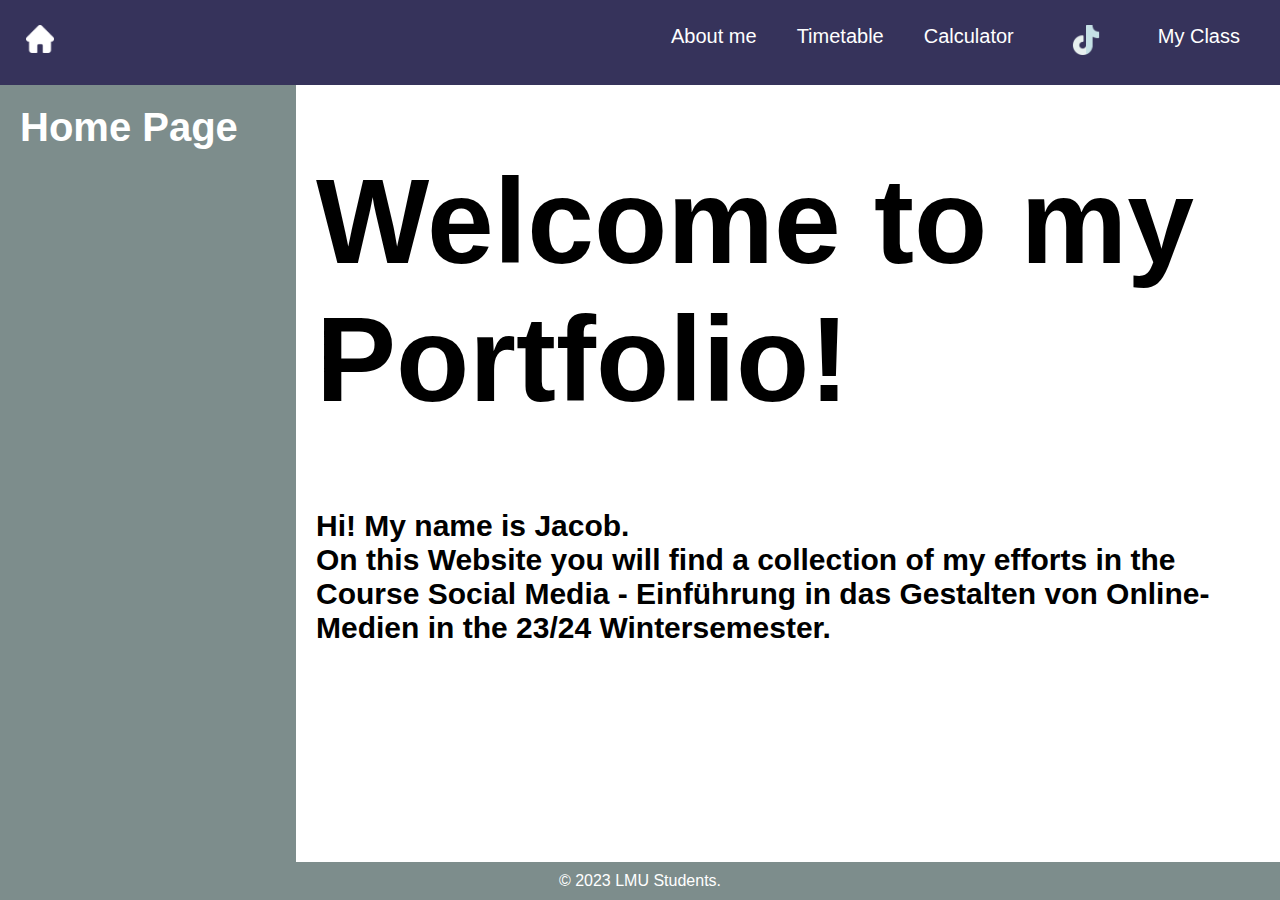
<file: frontend/index.html>
<!DOCTYPE html>
<html lang="en">
  <head>
    <meta charset="UTF-8" />
    <meta name="viewport" content="width=device-width, initial-scale=1.0" />
    <meta http-equiv="X-UA-Compatible" content="ie=edge" />
    <title>Static Template</title>
    <link rel="stylesheet" href="./styles.css" />
  </head>
  <body>
    <header>
      <a title="Home page" href="index.html" class="left-icon"><img src="img/home.png"></a>
      <nav>
        <a class="navE" href="MePage.html">About me</a>
        <a class="navE" href="Timetable.html">Timetable</a>
        <a class="navE" href="Calculator.html">Calculator</a>
        <a class="navE" href="TikTok.html"><img id="TTicon" src="img/tiktok.png"></a>
        <a class="navE" href="my-class.html">My Class</a>
        <a class="navE" href="my-class.html"></a>
      </nav>
    </header>

    <main>
      <aside>
        <h2>Home Page</h2>
        <p></p>
      </aside>

      <section>
        <h1 id="Intro">Welcome to my Portfolio!</h1>
        <h3>Hi! My name is Jacob. 
          <br>On this Website you will find a collection of my efforts in the Course Social Media - Einführung in das Gestalten von Online-Medien in the 23/24 Wintersemester.</h4>
      </section>
    </main>

    <footer>
      <center>&copy; 2023 LMU Students.</center>
    </footer>
  </body>
</html>
</file>
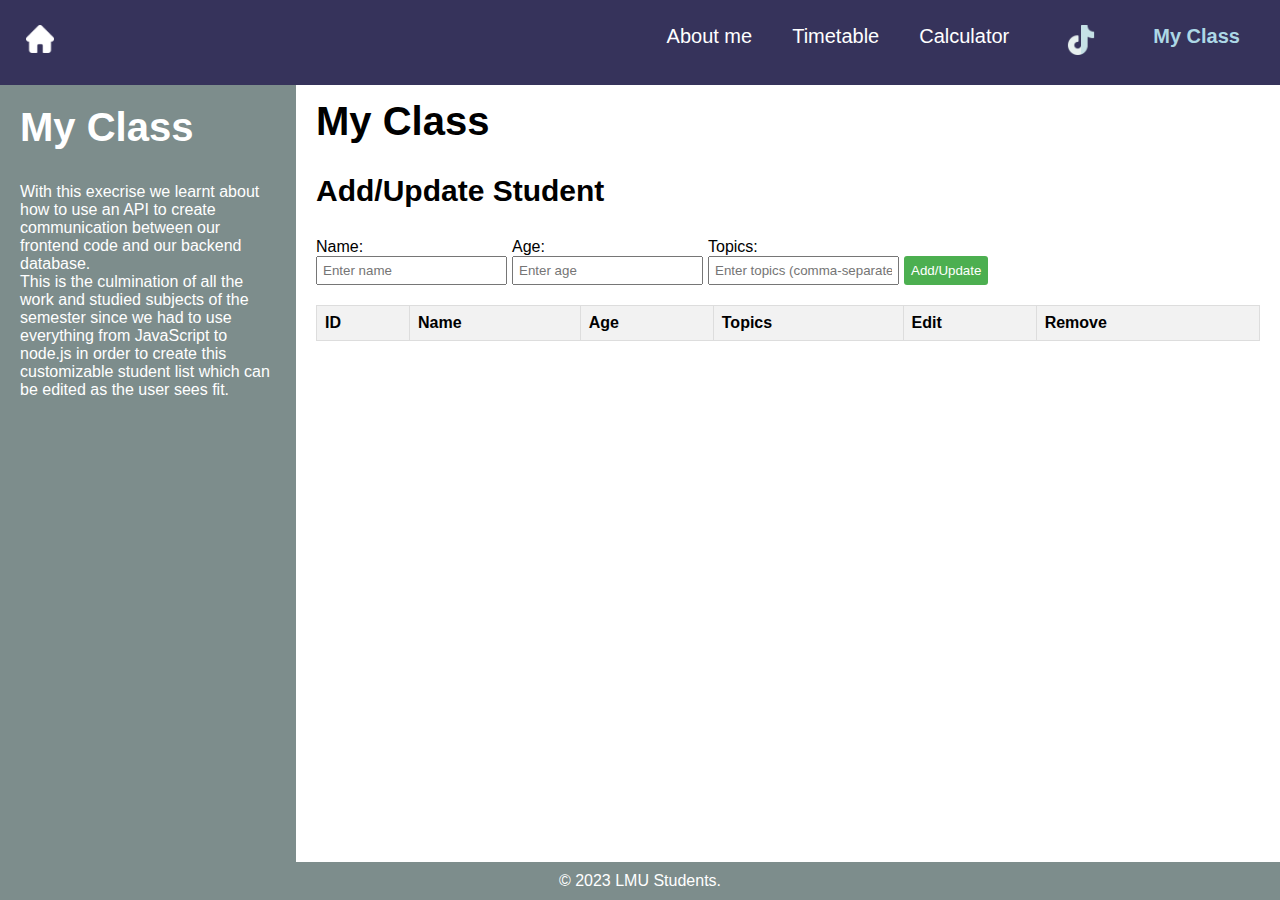
<file: frontend/my-class.html>
<!DOCTYPE html>
<html lang="en">
  <head>
    <meta charset="UTF-8" />
    <meta name="viewport" content="width=device-width, initial-scale=1.0" />
    <meta http-equiv="X-UA-Compatible" content="ie=edge" />
    <title>Static Template</title>
    <link rel="stylesheet" href="./styles.css" />
    <link rel="stylesheet" href="./table.css" />
    <script src="./my-class.js"></script>
  </head>
  <body>
    <header>
      <a title="Home page" href="index.html" class="left-icon"><img src="img/home.png"></a>
      <nav>
        <a class="navE" href="MePage.html">About me</a>
        <a class="navE" href="Timetable.html">Timetable</a>
        <a class="navE" href="Calculator.html">Calculator</a>
        <a class="navE" href="TikTok.html"><img id="TTicon" src="img/tiktok.png"></a>
        <a class="navE" id="navP"> My Class</a>
        <a class="navE" href="my-class.html"></a>
      </nav>
    </header>

    <main>
      <aside>
        <h2>My Class</h2>
        <p>With this execrise we learnt about how to use an API to create communication between our frontend code and our backend database.
          <br> This is the culmination of all the work and studied subjects of the semester since we had to use everything from JavaScript to node.js in order to create this customizable student list which can be edited as the user sees fit.</p>
      </aside>

      <section>
        <h1>My Class</h1>

        <section class="add-update-section">
          <h3>Add/Update Student</h3>
          <div class="add-update-form">
            <div>
              <label for="name">Name:</label>
              <input type="text" id="name" placeholder="Enter name" />
            </div>
            <div>
              <label for="age">Age:</label>
              <input type="number" id="age" placeholder="Enter age" />
            </div>

            <div>
              <label for="topics">Topics:</label>
              <input
                type="text"
                id="topics"
                placeholder="Enter topics (comma-separated)"
              />
            </div>

            <button onclick="addOrUpdateStudent()" class="edit-btn">
              Add/Update
            </button>
          </div>
        </section>

        <table id="studentTable">
          <thead>
            <tr>
              <th>ID</th>
              <th>Name</th>
              <th>Age</th>
              <th>Topics</th>
              <th>Edit</th>
              <th>Remove</th>
            </tr>
          </thead>
          <tbody>
          </tbody>
        </table>
      </section>
    </main>

    <footer>
      <center>&copy; 2023 LMU Students.</center>
    </footer>
  </body>
</html>
</file>
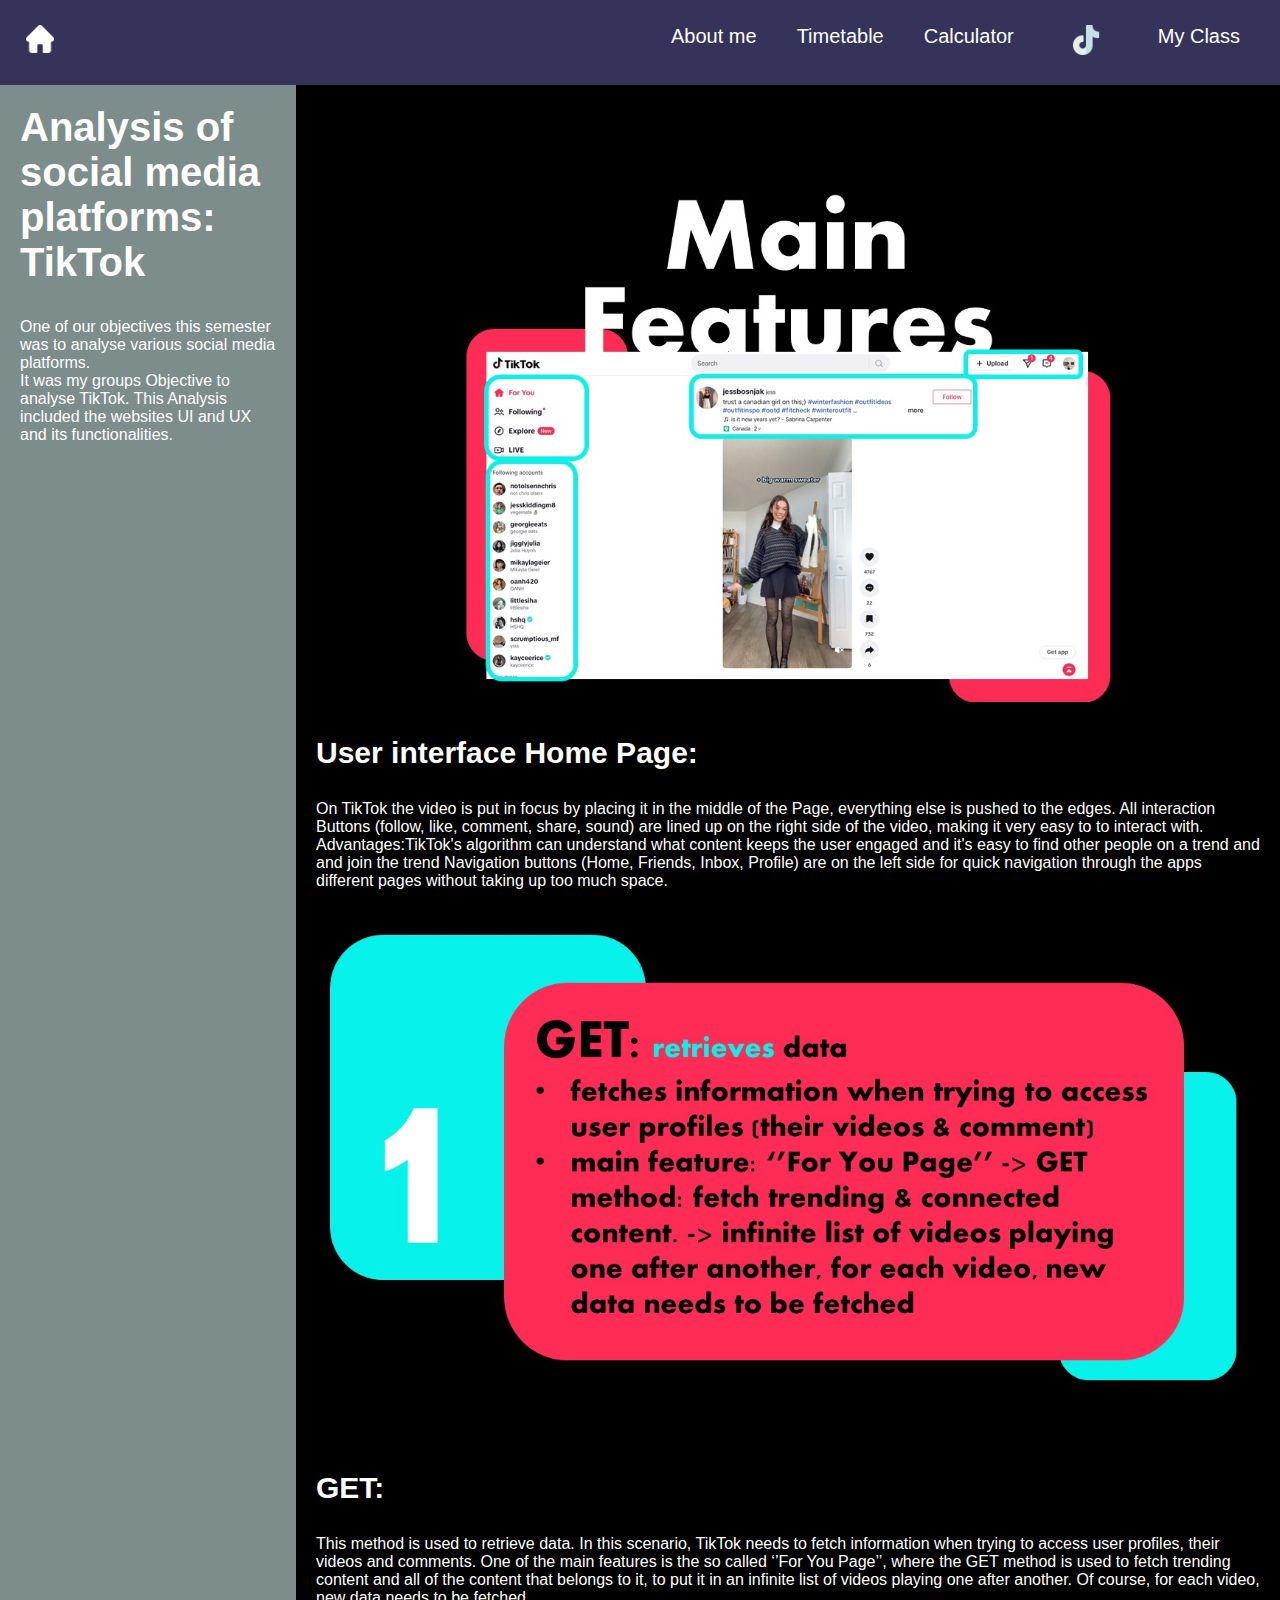
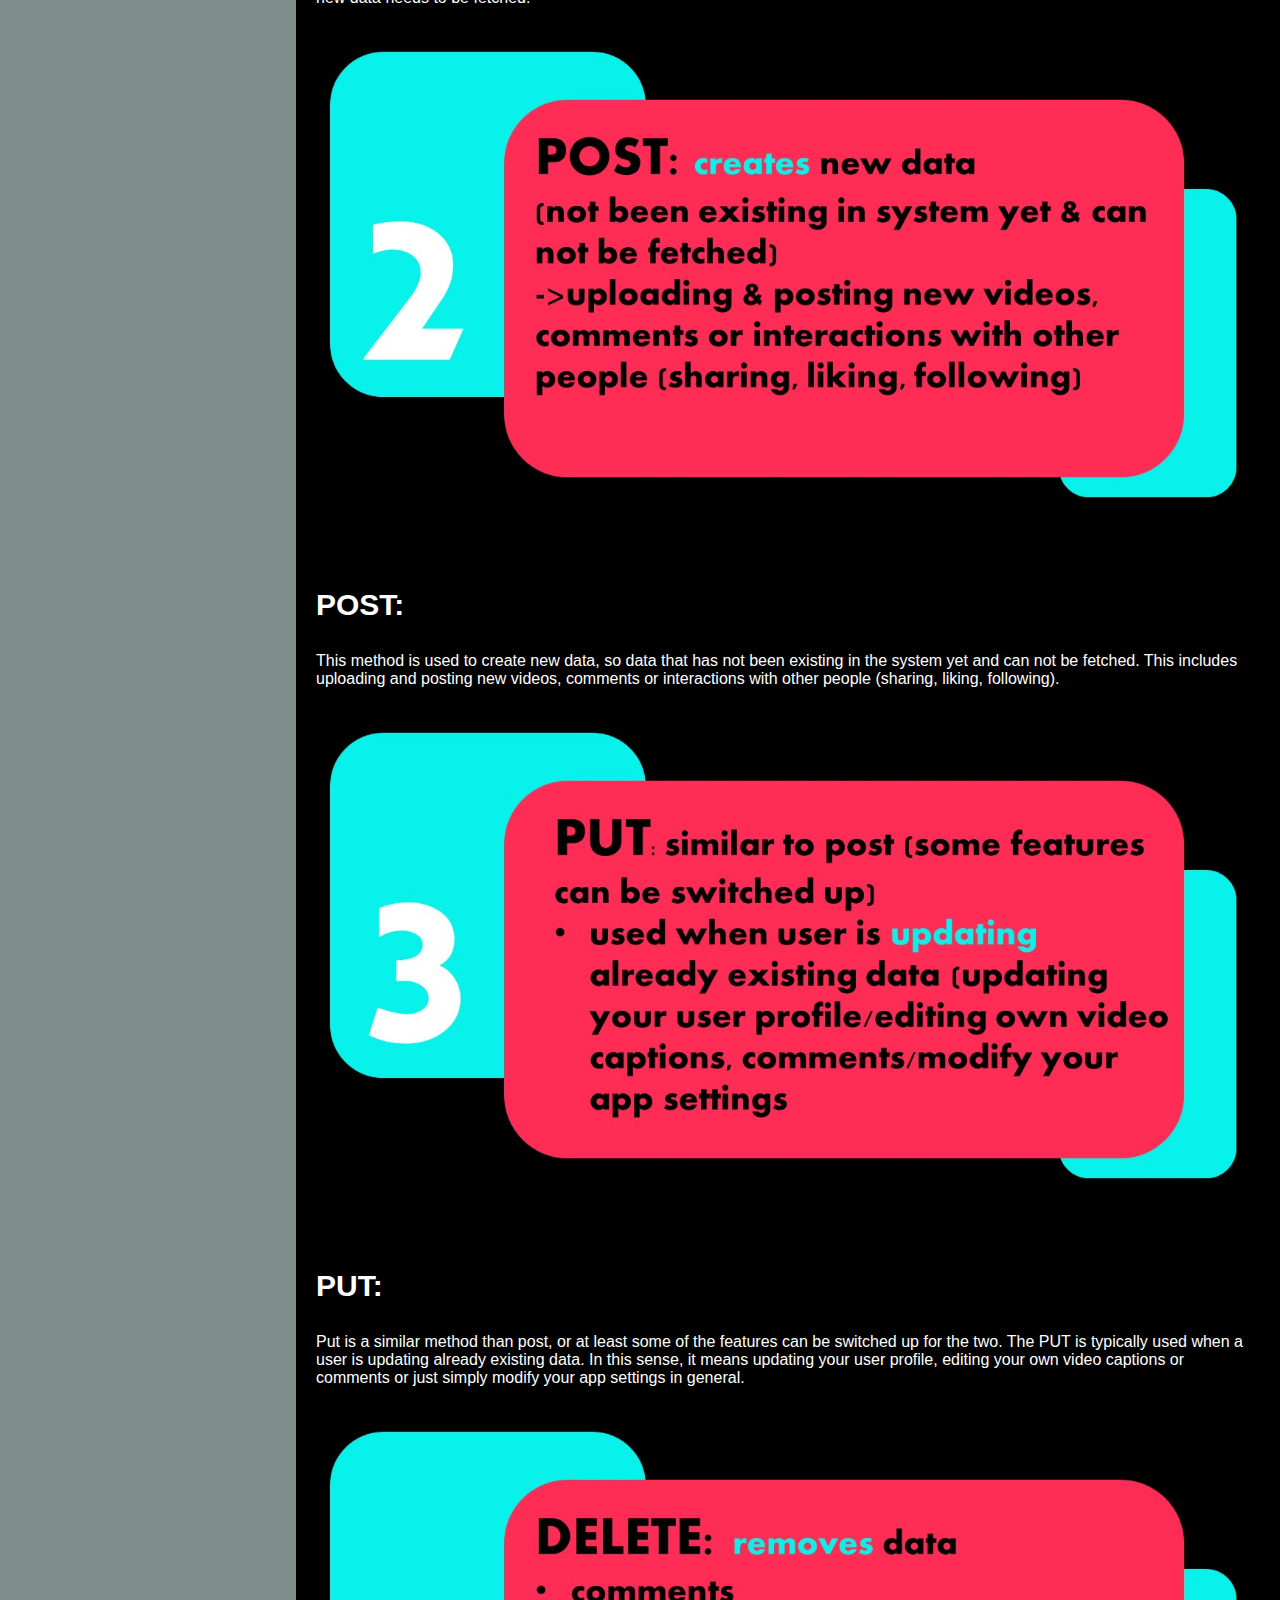
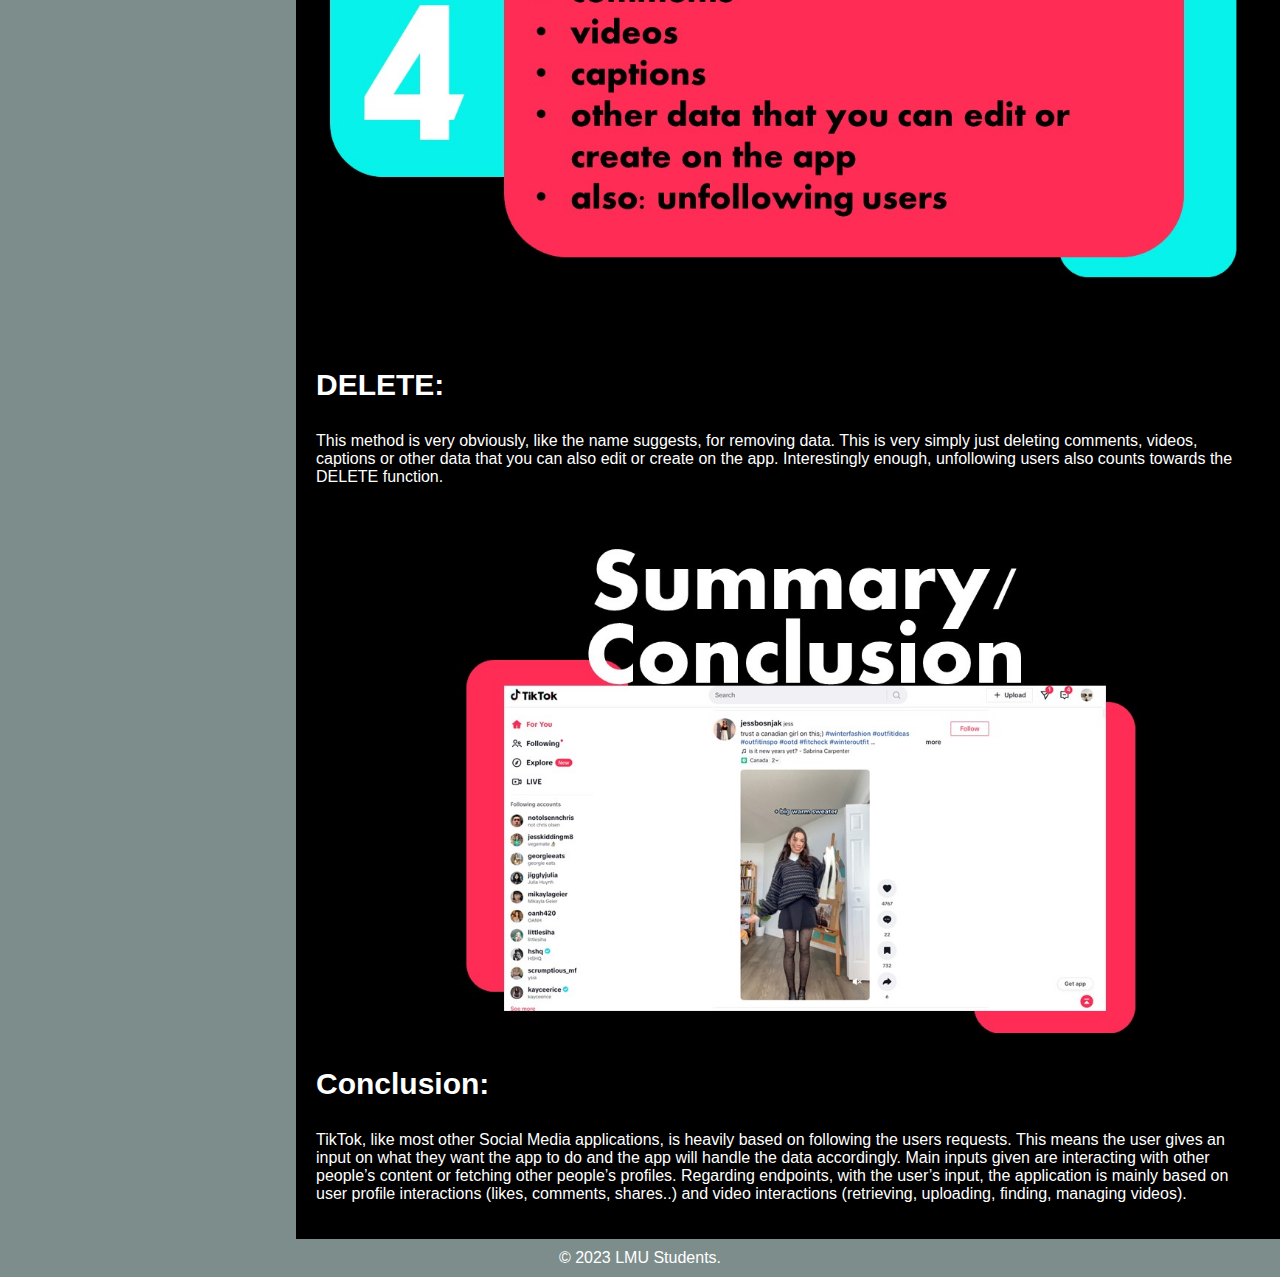
<file: frontend/TikTok.html>
<!DOCTYPE html>
<html lang="en">
  <head>
    <meta charset="UTF-8" />
    <meta name="viewport" content="width=device-width, initial-scale=1.0" />
    <meta http-equiv="X-UA-Compatible" content="ie=edge" />
    <title>Static Template</title>
    <link rel="stylesheet" href="./styles.css" />
  </head>
  <body>
    <header>
      <a title="Home page" href="index.html" class="left-icon"><img src="img/home.png"></a>
      <nav>
        <a class="navE" href="MePage.html">About me</a>
        <a class="navE" href="Timetable.html">Timetable</a>
        <a class="navE" href="Calculator.html">Calculator</a>
        <a class="navE" href="TikTok.html"><img id="TTicon" src="img/tiktok.png"></a>
        <a class="navE" href="my-class.html">My Class</a>
        <a class="navE" href="my-class.html"></a>
      </nav>
    </header>

    <main>
      <aside>
        <h2>Analysis of social media platforms: <br> TikTok</h2>
        <p>One of our objectives this semester was to analyse various social media platforms. 
          <br> It was my groups Objective to analyse TikTok. This Analysis included the websites UI and UX and its functionalities. </p>
      </aside>

      <section class="tiktoksection">
        <h1>TikTok</h1>
        <img class="pps" src="img/Slide3.JPG">
        <h3 class="altH3">User interface Home Page:</h3>
        <p class="tiktoktext">On TikTok the video is put in focus by placing it in the middle of the Page, everything else is pushed to the edges. All interaction Buttons (follow, like, comment, share, sound) are lined up on the right side of the video, making it very easy to to interact with. 
          <br> Advantages:TikTok's algorithm can understand what content keeps the user engaged and it's easy to find other people on a trend and and join the trend
          Navigation buttons (Home, Friends, Inbox, Profile) are on the left side for quick navigation through the apps different pages without taking up too much space.</p>
        <img class="pps" src="img/Slide4.JPG">
        <h3 class="altH3">GET: </h3>
        <p>This method is used to retrieve data. In this scenario, TikTok needs to fetch information when trying to access user profiles, their videos and comments. One of the main features is the so called ‘’For You Page’’, where the GET method is used to fetch trending content and all of the content that belongs to it, to put it in an infinite list of videos playing one after another. Of  course, for each video, new data needs to be fetched.</p>
        <img class="pps" src="img/Slide5.JPG">
        <h3 class="altH3">POST:</h3>
        <p>This method is used to create new data, so data that has not been existing in the system yet and can not be fetched. This includes uploading and posting new videos, comments or interactions with other people (sharing, liking, following). </p>
        <img class="pps" src="img/Slide6.JPG">
        <h3 class="altH3">PUT: </h3>
        <p>Put is a similar method than post, or at least some of the features can be switched up for the two. The PUT is typically used when a user is updating already existing data. In this sense, it means updating your user profile, editing your own video captions or comments or just simply modify your app settings in general.</p>
        <img class="pps" src="img/Slide7.JPG">
        <h3 class="altH3">DELETE:</h3>
        <p>This method is very obviously, like the name suggests, for removing data. This is very simply just deleting comments, videos, captions or other data that you can also edit or create on the app. Interestingly enough, unfollowing users also counts towards the DELETE function.</p>
        <img class="pps" src="img/Slide8.JPG">
        <h3 class="altH3">Conclusion:</h3>
        <p>TikTok, like most other Social Media applications, is heavily based on following the users requests. This means the user gives an input on what they want the app to do and the app will handle the data accordingly. Main inputs given are interacting with other people’s content or fetching other people’s profiles. Regarding endpoints, with the user’s input, the application is mainly based on user profile interactions (likes, comments, shares..) and  video interactions (retrieving, uploading, finding, managing videos).</p>
      </section>
    </main>

    <footer>
      <center>&copy; 2023 LMU Students.</center>
    </footer>
  </body>
</html>
</file>
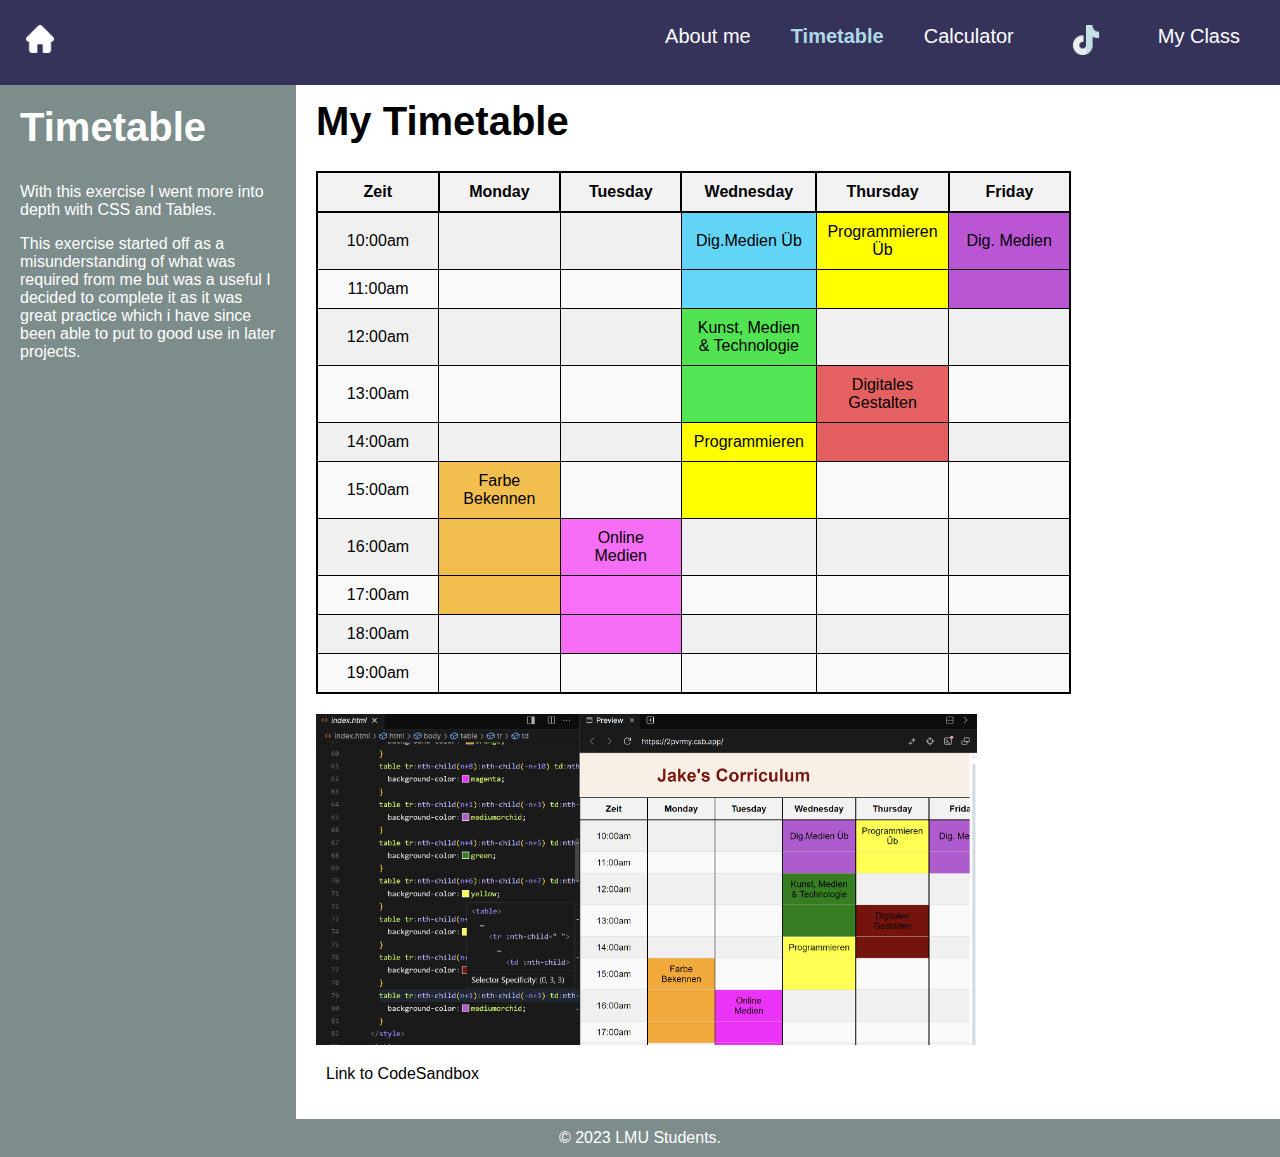
<file: frontend/Timetable.html>
<!DOCTYPE html>
<html lang="en">
  <head>
    <meta charset="UTF-8" />
    <meta name="viewport" content="width=device-width, initial-scale=1.0" />
    <meta http-equiv="X-UA-Compatible" content="ie=edge" />
    <title>Static Template</title>
    <link rel="stylesheet" href="./styles.css" />
    <link rel="stylesheet" href="./Timetable.css" />

    <style>
      td {
        border: 1px solid #000;
        padding: 10px;
        transition: box-shadow 0.3s;
      }
  
      td:hover {
        background: #fff;
        box-shadow: 0 0 10px 5px rgb(4, 0, 255);
      }
    </style>

  </head>
  <body>
    <header>
      <a title="Home page" href="index.html" class="left-icon"><img src="img/home.png"></a>
      <nav>
        <a class="navE" href="MePage.html">About me</a>
        <a class="navE" id="navP">Timetable</a>
        <a class="navE" href="Calculator.html">Calculator</a>
        <a class="navE" href="TikTok.html"><img id="TTicon" src="img/tiktok.png"></a>
        <a class="navE" href="my-class.html">My Class</a>
        <a class="navE" href="my-class.html"></a>
      </nav>
    </header>

    <main>
      <aside>
        <h2>Timetable</h2>
        <p>With this exercise I went more into depth with CSS and Tables.</p>
        <p>This exercise started off as a misunderstanding of what was required from me but was a useful I decided to complete it as it was great practice which i have since been able to put to good use in later projects.</p>
      </aside>

      <section>
        <h1>My Timetable</h1>
        <table id="myTable">
          <tr>
            <th>Zeit</th>
            <th>Monday</th>
            <th>Tuesday</th>
            <th>Wednesday</th>
            <th>Thursday</th>
            <th>Friday</th>
          </tr>
    
            <td>10:00am</td>
            <td></td>
            <td></td>
            <td>Dig.Medien Üb</td>
            <td>Programmieren Üb</td>
            <td>Dig. Medien</td>
          </tr>
    
          <tr>
              <td>11:00am</td>
              <td></td>
              <td></td>
              <td></td>
              <td></td>
              <td></td>
            </tr>
    
          <tr>
            <td>12:00am</td>
            <td></td>
            <td></td>
            <td>Kunst, Medien & Technologie</td>
            <td></td>
            <td></td>
          </tr>
    
          <tr>
            <td>13:00am</td>
            <td></td>
            <td></td>
            <td></td>
            <td>Digitales Gestalten</td>
            <td></td>
          </tr>
    
          <tr>
              <td>14:00am</td>
              <td></td>
              <td></td>
              <td>Programmieren</td>
              <td></td>
              <td></td>
            </tr>
    
            <tr>
                <td>15:00am</td>
                <td>Farbe Bekennen</td>
                <td></td>
                <td></td>
                <td></td>
                <td></td>
              </tr>
    
              <tr>
                  <td>16:00am</td>
                  <td></td>
                  <td>Online Medien</td>
                  <td></td>
                  <td></td>
                  <td></td>
                </tr>
    
              <tr>
                  <td>17:00am</td>
                  <td></td>
                  <td></td>
                  <td></td>
                  <td></td>
                  <td></td>
                </tr>
    
                <tr>
                    <td>18:00am</td>
                    <td></td>
                    <td></td>
                    <td></td>
                    <td></td>
                    <td></td>
                  </tr>
    
                  <tr>
                      <td>19:00am</td>
                      <td></td>
                      <td></td>
                      <td></td>
                      <td></td>
                      <td></td>
                    </tr>
    
        </table>
        <img src="img/ttSs.png">
        <p><a href="https://codesandbox.io/p/sandbox/thirsty-lamarr-2pvrmy?layout=%257B%2522sidebarPanel%2522%253A%2522EXPLORER%2522%252C%2522rootPanelGroup%2522%253A%257B%2522direction%2522%253A%2522horizontal%2522%252C%2522contentType%2522%253A%2522UNKNOWN%2522%252C%2522type%2522%253A%2522PANEL_GROUP%2522%252C%2522id%2522%253A%2522ROOT_LAYOUT%2522%252C%2522panels%2522%253A%255B%257B%2522type%2522%253A%2522PANEL_GROUP%2522%252C%2522contentType%2522%253A%2522UNKNOWN%2522%252C%2522direction%2522%253A%2522vertical%2522%252C%2522id%2522%253A%2522clp9lgrnb00073j6j742kcm56%2522%252C%2522sizes%2522%253A%255B100%252C0%255D%252C%2522panels%2522%253A%255B%257B%2522type%2522%253A%2522PANEL_GROUP%2522%252C%2522contentType%2522%253A%2522EDITOR%2522%252C%2522direction%2522%253A%2522horizontal%2522%252C%2522id%2522%253A%2522EDITOR%2522%252C%2522panels%2522%253A%255B%257B%2522type%2522%253A%2522PANEL%2522%252C%2522contentType%2522%253A%2522EDITOR%2522%252C%2522id%2522%253A%2522clp9lgrnb00033j6jgm95zp5m%2522%257D%255D%257D%252C%257B%2522type%2522%253A%2522PANEL_GROUP%2522%252C%2522contentType%2522%253A%2522SHELLS%2522%252C%2522direction%2522%253A%2522horizontal%2522%252C%2522id%2522%253A%2522SHELLS%2522%252C%2522panels%2522%253A%255B%257B%2522type%2522%253A%2522PANEL%2522%252C%2522contentType%2522%253A%2522SHELLS%2522%252C%2522id%2522%253A%2522clp9lgrnb00043j6jzuj8wopd%2522%257D%255D%252C%2522sizes%2522%253A%255B100%255D%257D%255D%257D%252C%257B%2522type%2522%253A%2522PANEL_GROUP%2522%252C%2522contentType%2522%253A%2522DEVTOOLS%2522%252C%2522direction%2522%253A%2522vertical%2522%252C%2522id%2522%253A%2522DEVTOOLS%2522%252C%2522panels%2522%253A%255B%257B%2522type%2522%253A%2522PANEL%2522%252C%2522contentType%2522%253A%2522DEVTOOLS%2522%252C%2522id%2522%253A%2522clp9lgrnb00063j6j2nghl3sw%2522%257D%255D%252C%2522sizes%2522%253A%255B100%255D%257D%255D%252C%2522sizes%2522%253A%255B40%252C60%255D%257D%252C%2522tabbedPanels%2522%253A%257B%2522clp9lgrnb00033j6jgm95zp5m%2522%253A%257B%2522tabs%2522%253A%255B%257B%2522id%2522%253A%2522clp9lgrna00023j6j8g4okl5r%2522%252C%2522mode%2522%253A%2522permanent%2522%252C%2522type%2522%253A%2522FILE%2522%252C%2522filepath%2522%253A%2522%252Findex.html%2522%252C%2522state%2522%253A%2522IDLE%2522%257D%255D%252C%2522id%2522%253A%2522clp9lgrnb00033j6jgm95zp5m%2522%252C%2522activeTabId%2522%253A%2522clp9lgrna00023j6j8g4okl5r%2522%257D%252C%2522clp9lgrnb00063j6j2nghl3sw%2522%253A%257B%2522tabs%2522%253A%255B%257B%2522id%2522%253A%2522clp9lgrnb00053j6jspyxoxk3%2522%252C%2522mode%2522%253A%2522permanent%2522%252C%2522type%2522%253A%2522UNASSIGNED_PORT%2522%252C%2522port%2522%253A0%252C%2522path%2522%253A%2522%252F%2522%257D%255D%252C%2522id%2522%253A%2522clp9lgrnb00063j6j2nghl3sw%2522%252C%2522activeTabId%2522%253A%2522clp9lgrnb00053j6jspyxoxk3%2522%257D%252C%2522clp9lgrnb00043j6jzuj8wopd%2522%253A%257B%2522tabs%2522%253A%255B%255D%252C%2522id%2522%253A%2522clp9lgrnb00043j6jzuj8wopd%2522%257D%257D%252C%2522showDevtools%2522%253Atrue%252C%2522showShells%2522%253Afalse%252C%2522showSidebar%2522%253Atrue%252C%2522sidebarPanelSize%2522%253A15%257D" class="sLink">Link to CodeSandbox</a></p>
      </section>
    </main>

    <footer>
      <center>&copy; 2023 LMU Students.</center>
    </footer>
  </body>
</html>
</file>
<file: frontend/styles.css>
body {
  font-family: Arial, sans-serif;
  margin: 0;
  padding: 0;
  min-height: 100vh;
  display: flex;
  flex-direction: column;
}


li {
  list-style-type: none;
}

#portrait {
  position: relative;
  float: right;
  top: -100px;
  right: 80px;
  width: 25%;
}


#hLink{
  color:#fff;
  margin: 0 10px;
}

.sLink{
  font-family: 'Lucida Sans', 'Lucida Sans Regular', 'Lucida Grande', 'Lucida Sans Unicode', Geneva, Verdana, sans-serif;
  color:#000;
  font-size: medium;
}

.pps{
  position: relative;
  max-width: 100%;
}

p {
  font-family: 'Lucida Sans', 'Lucida Sans Regular', 'Lucida Grande', 'Lucida Sans Unicode', Geneva, Verdana, sans-serif;
  color: #fff;
}

.altP {
  font-family: 'Lucida Sans', 'Lucida Sans Regular', 'Lucida Grande', 'Lucida Sans Unicode', Geneva, Verdana, sans-serif;
  color: #000;
}

header {
  background-color: #36335B;
  color: #fff;
  display: flex;
  justify-content: space-between;
  align-items: center;
  padding: 10px 20px;
  padding: 10px;
  text-align: center;
  position: fixed;
  width: 100%;
  top: 0;
  z-index: 1000;
}

.left-icon {
  font-size: 24px;
  margin-right: 10px;
  width: 40px;
}

header nav {
  display: flex;
}

.navE{
  padding-top: 15px;
  padding-left: 20px;
}

h1{
  font-family: 'Franklin Gothic Medium', 'Arial Narrow', Arial, sans-serif;
  font-size: 40px;
}

h2{
  font-family: 'Franklin Gothic Medium', 'Arial Narrow', Arial, sans-serif;
  font-size: 40px;
}
h3{
  font-family: 'Franklin Gothic Medium', 'Arial Narrow', Arial, sans-serif;
  font-size: 30px;
}

.altH3{
  color: #fff;
  font-family: 'Franklin Gothic Medium', 'Arial Narrow', Arial, sans-serif;
  font-size: 30px;
}


h4{
width: 70%;  
}

a {
  color: #fff;
  font-size: 20px;
  text-decoration: none;
  margin: 0 10px;
}

#navP{
  color: lightblue;
  font-weight: bold;
}

a:hover {
  text-decoration: underline;
}

main {
  display: flex;
  flex-grow: 2;
  margin-top: 52px;
}

aside {
  background-color: #7D8D8C;
  color: #fff;
  width: 20%;
  padding: 20px;
}

section {
  flex: 1;
  padding: 20px;
}

#Intro{
  font-size: 120px;
}

.tiktoksection{
background-color: #000;
flex: 1;
}

img {
  position: relative;
  max-width: 70%;
  max-height: 40%;
}

#homeImg {
  position: relative;
  max-width: 40%;
}

#TTicon{
  max-height: 60%;
}

footer {
  background-color: #7D8D8C;
  color: #fff;
  padding: 10px 0;
}
</file>
<file: frontend/table.css>
table {
  border-collapse: collapse;
  width: 100%;
}

th,
td {
  border: 1px solid #ddd;
  padding: 8px;
  text-align: left;
}

th {
  background-color: #f2f2f2;
}

.edit-btn,
.remove-btn {
  padding: 5px 10px;
  cursor: pointer;
  background-color: #4caf50;
  color: #fff;
  border: none;
  border-radius: 3px;
}

.remove-btn {
  background-color: #f44336;
}

.add-update-section {
  padding: 0px 0px 20px;
}

.add-update-form {
  display: flex;
  gap: 5px;
  align-items: flex-end;
}

.add-update-form label {
  display: block;
}

.add-update-form input {
  padding: 5px;
}

.add-update-form button {
  padding: 7px;
}

td:hover {
  background-color: #f5f5f5; 
}
</file>
<file: frontend/Timetable.css>
table {
  width: 80%;
  border-collapse: collapse;
  margin: 20px 0;
  border: 2px solid;
}

th, td {
  border: 1px solid #ccc;
  padding: 10px;
  text-align: center;
}

th {
  background-color: #f2f2f2;
  border: 2px solid;
}

tr:nth-child(odd) {
  background-color: #f9f9f9;
}

tr:nth-child(even) {
  background-color: #f0f0f0;
}

td {
  min-width: 100px;
  border-left: 2px solid;
  font-family: 'Franklin Gothic Medium', 'Arial Narrow', Arial, sans-serif;
}

table tr:nth-child(n+7):nth-child(-n+9) td:nth-child(2) {
  background-color: rgba(241, 178, 41, 0.829);
}
table tr:nth-child(n+8):nth-child(-n+10) td:nth-child(3) {
  background-color:rgba(248, 79, 248, 0.808);
}
table tr:nth-child(n+1):nth-child(-n+3) td:nth-child(4) {
  background-color:rgba(62, 205, 248, 0.795);
}
table tr:nth-child(n+4):nth-child(-n+5) td:nth-child(4) {
  background-color:rgba(34, 223, 34, 0.774);
}
table tr:nth-child(n+6):nth-child(-n+7) td:nth-child(4) {
  background-color:yellow;
}
table tr:nth-child(n+1):nth-child(-n+3) td:nth-child(5) {
  background-color:yellow;
}
table tr:nth-child(n+5):nth-child(-n+6) td:nth-child(5) {
  background-color:rgba(221, 32, 32, 0.705);
}
table tr:nth-child(n+1):nth-child(-n+3) td:nth-child(6) {
  background-color:mediumorchid;
}
td:hover {
  background-color: #000000; 
}
</file>
